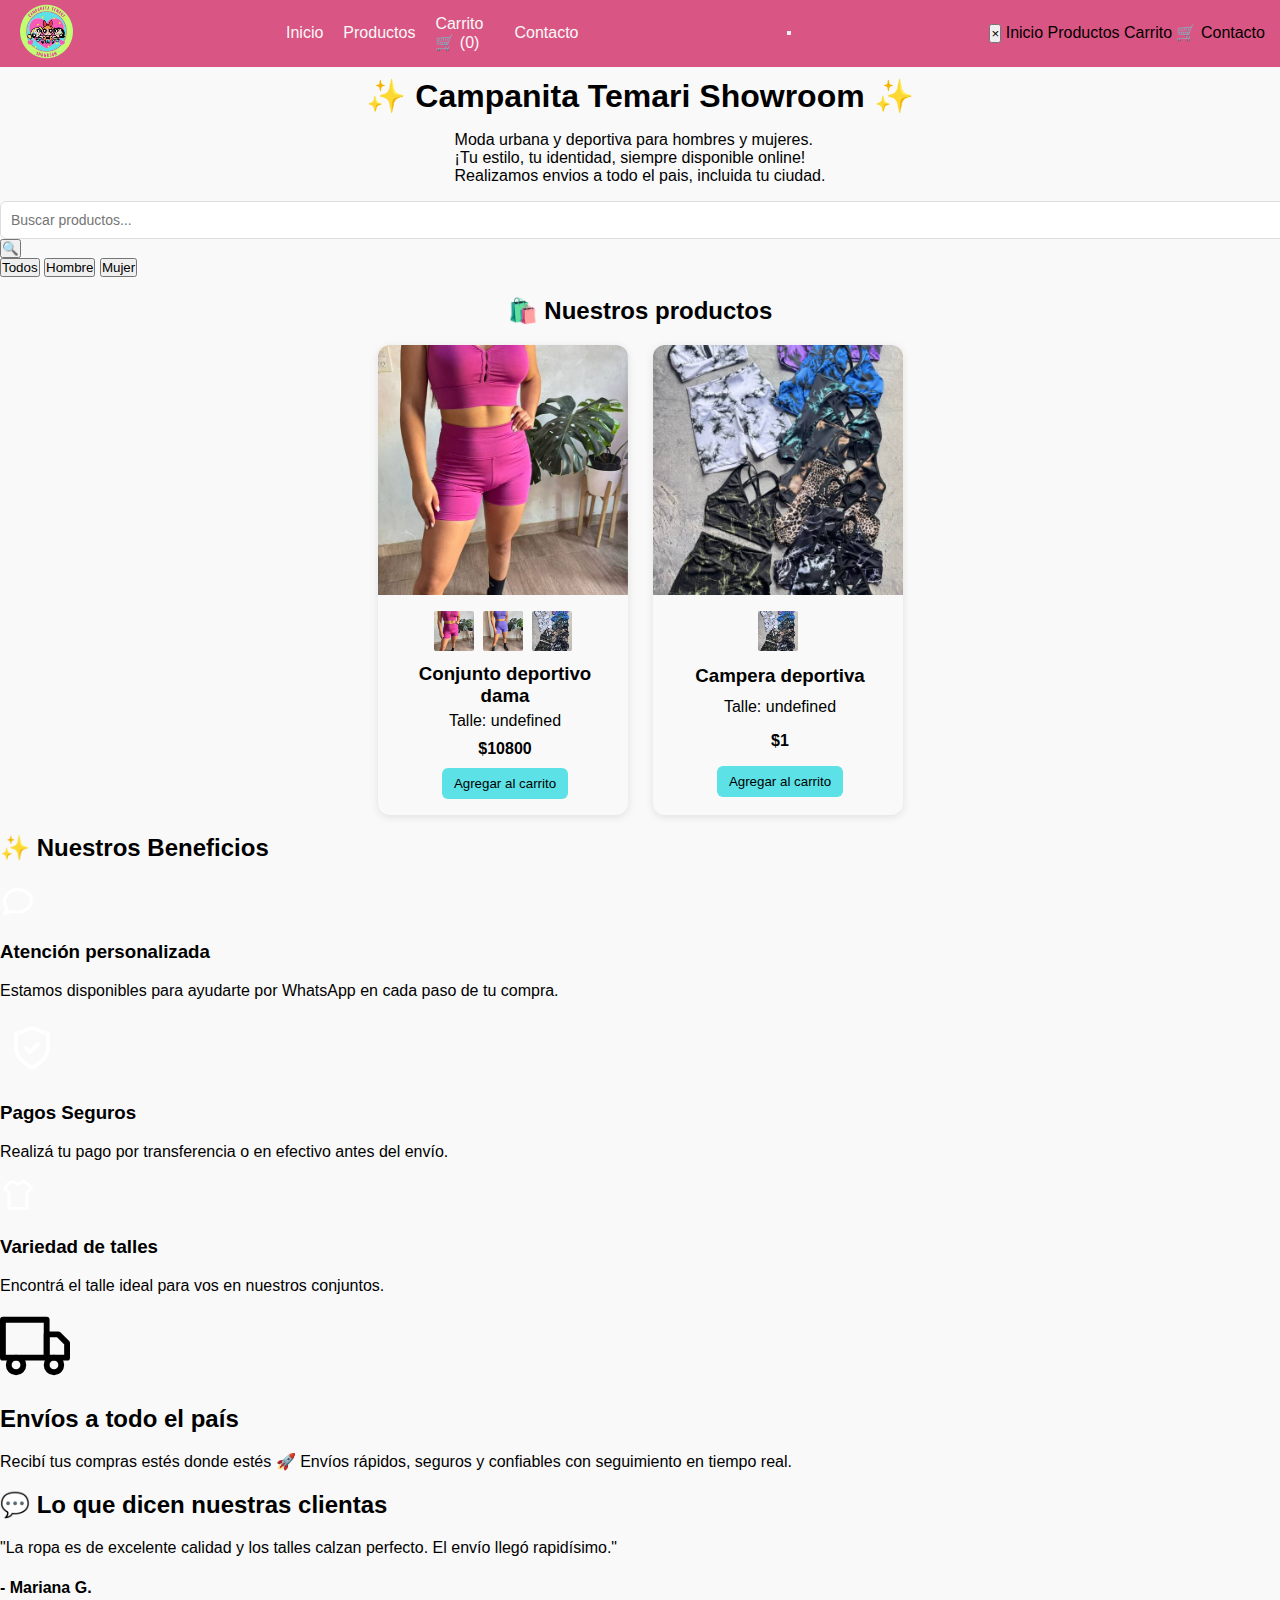
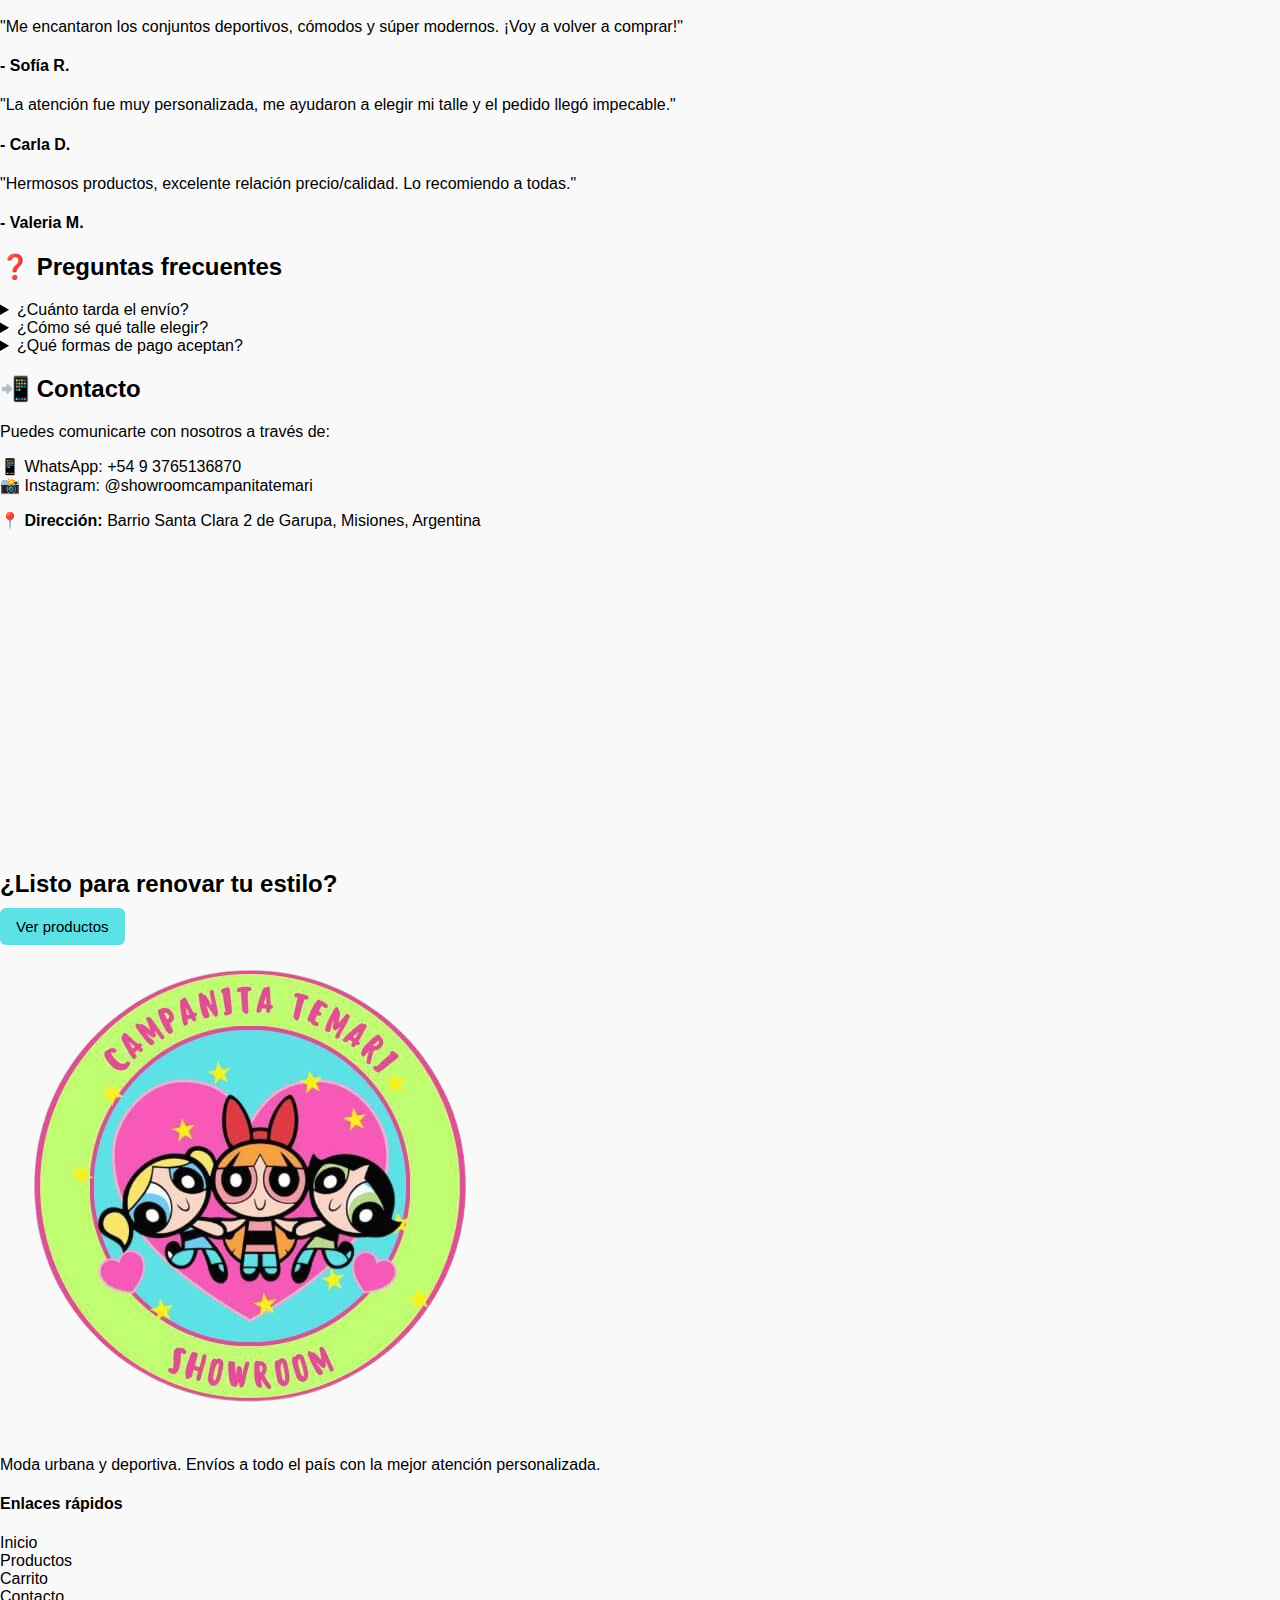
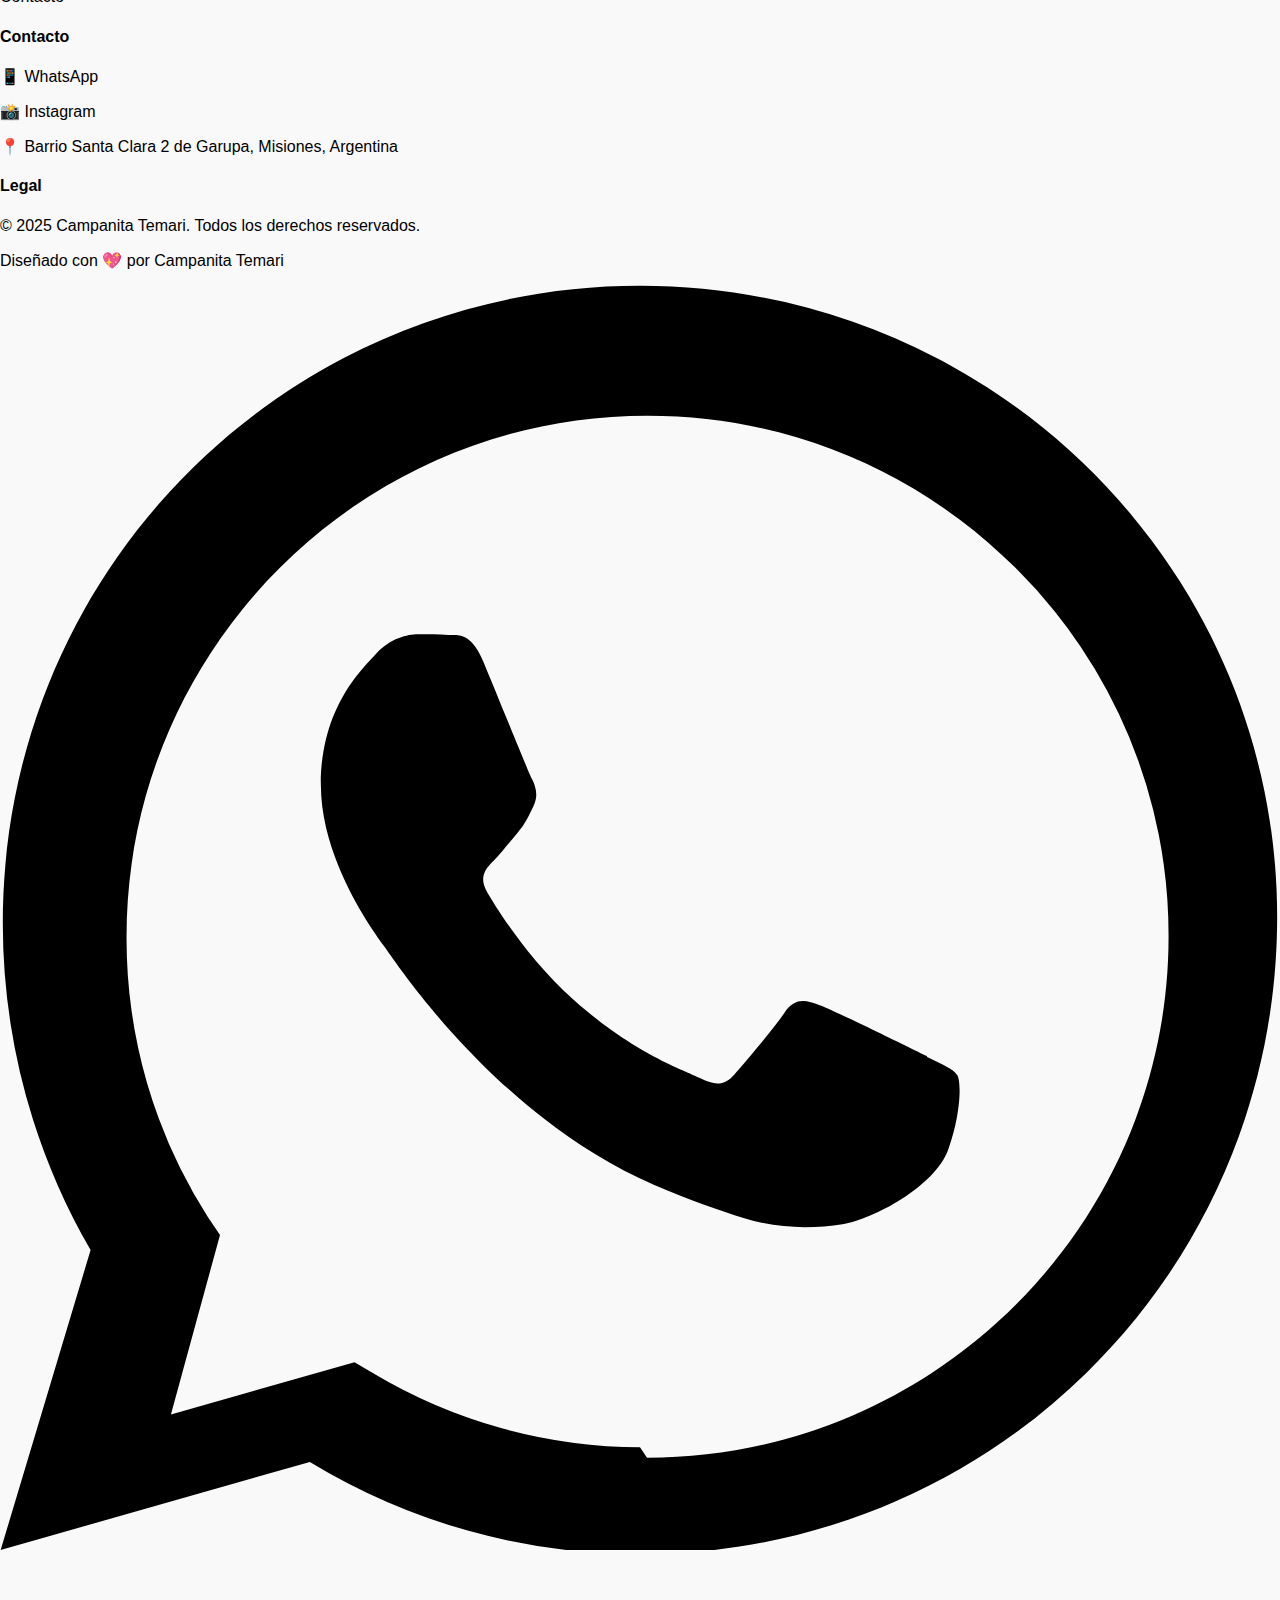
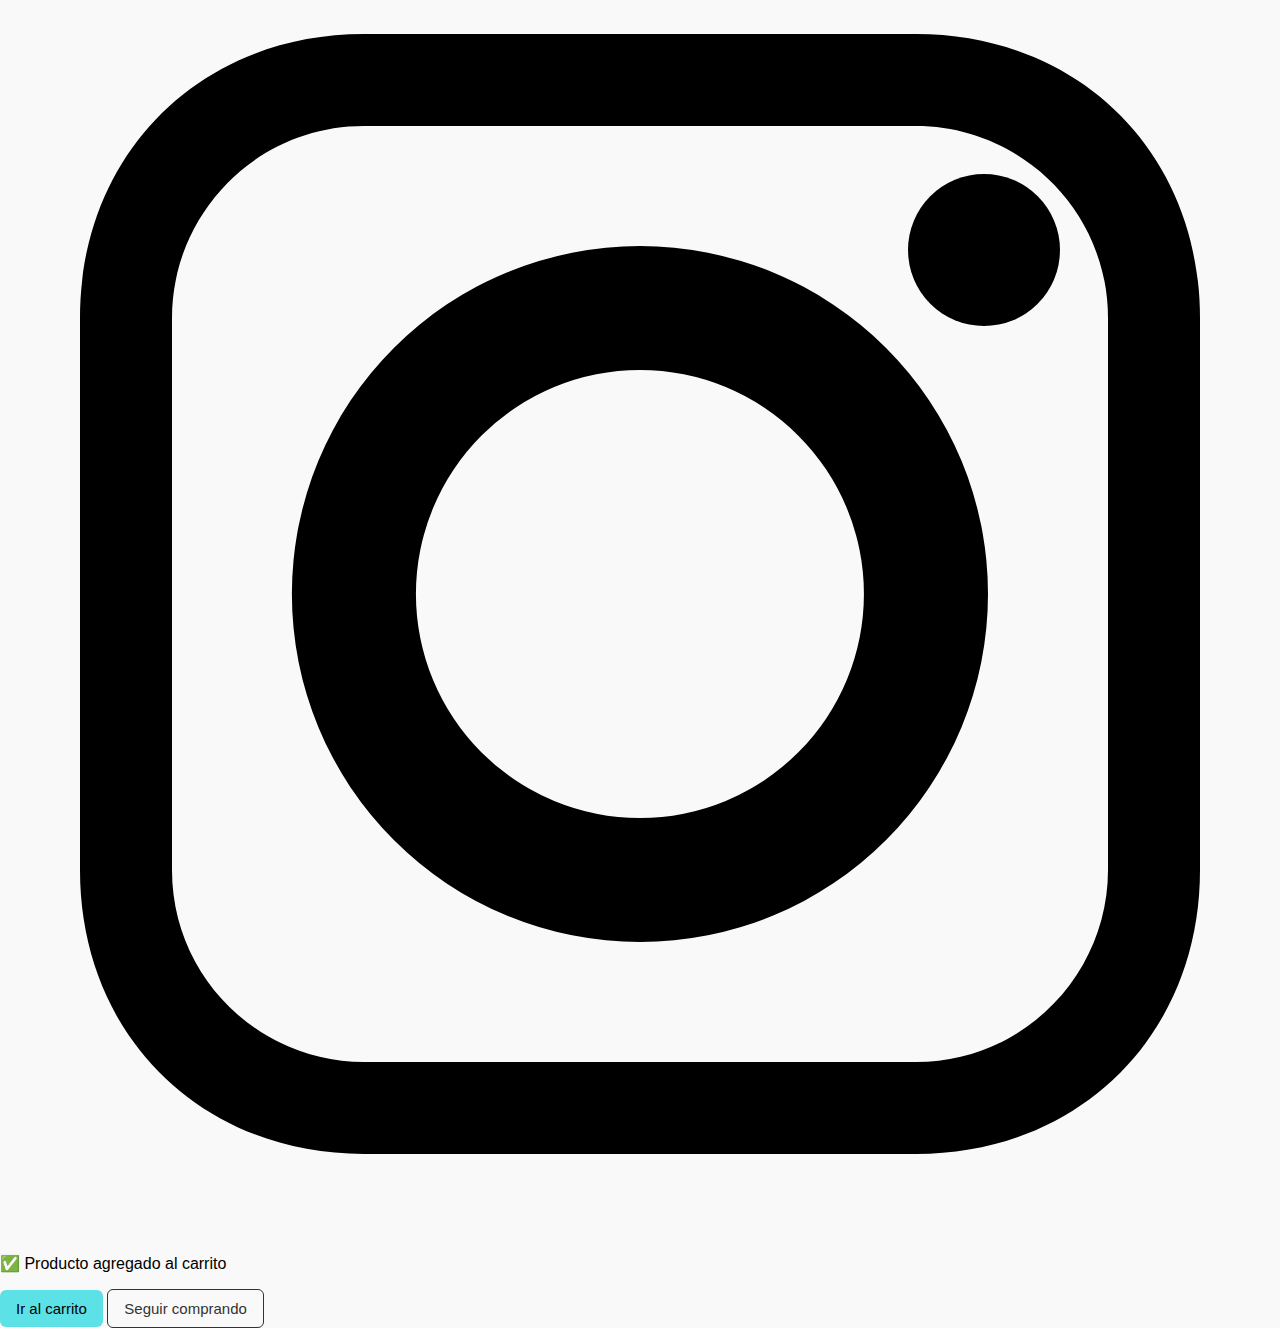
<file: index.html>
<!DOCTYPE html>
<html lang="es">
<head>
  <meta charset="UTF-8">
  <meta name="viewport" content="width=device-width, initial-scale=1.0">
  <link rel="icon" type="image/png" href="/img/Logo.png">
  <title>Campanita Temari Showroom</title>
  <link rel="stylesheet" href="/css/style.css">
  <link href="https://fonts.googleapis.com/css2?family=Poppins:wght@400;600&family=Roboto:wght@400;500&display=swap" rel="stylesheet">
</head>
<body>
  <!-- Header con logo y menú -->
  <header class="header">
    <div class="logo">
      <img src="/img/Logo.png" alt="Campanita Temari Logo">
    </div>
    <!-- Menú normal (desktop) -->
    <nav class="nav">
      <a href="#hero">Inicio</a>
      <a href="#products">Productos</a>
      <a href="cart.html">Carrito 🛒 (<span id="cart-count">0</span>)</a>
      <a href="#contact">Contacto</a>
    </nav>

    <!-- Botón hamburguesa (solo mobile) -->
  <button class="hamburger" id="hamburgerBtn">
    <span></span>
    <span></span>
    <span></span>
  </button>

  <!-- Overlay + menú -->
  <div class="mobile-overlay" id="mobileOverlay">
    <div class="mobile-menu" id="mobileMenu">
      <button class="close-btn" id="closeBtn">&times;</button>
      <a href="#hero">Inicio</a>
      <a href="#products">Productos</a>
      <a href="cart.html">Carrito 🛒</a>
      <a href="#contact">Contacto</a>
    </div>
  </div>
</header>

  <!-- Hero principal -->
  <section id="hero" class="hero">
    <div class="hero-text">
      <h1>✨ Campanita Temari Showroom ✨</h1>
      <p>Moda urbana y deportiva para hombres y mujeres. <br> 
      ¡Tu estilo, tu identidad, siempre disponible online!<br>
      Realizamos envios a todo el pais, incluida tu ciudad.</p>

    </div>
  </section>
<!-- Barra de búsqueda -->
<div class="search-bar">
  <input type="text" id="searchInput" placeholder="Buscar productos...">
  <button id="searchBtn">🔍</button>
</div>

<!-- Categorías -->
<section class="categories">
  <button class="category-btn active" data-category="all">Todos</button>
  <button class="category-btn" data-category="hombre">Hombre</button>
  <button class="category-btn" data-category="mujer">Mujer</button>
</section>

  <!-- Sección de productos -->
  <section id="products" class="products-section">
    <h2>🛍️ Nuestros productos</h2>
    <div id="products-container" class="products"></div>
  </section>

  <div id="modal" class="modal">
    <span class="close">&times;</span>
    <div class="flecha">
            <span class="prev">&#10094;</span>
            <div class="modal-box">
                <img class="modal-content" id="modal-img">
            </div>
            <span class="next">&#10095;</span>
    </div>
  </div>

  <!-- Sección Beneficios -->
<section id="benefits" class="benefits">
  <h2>✨ Nuestros Beneficios</h2>
  <div class="benefits-grid">
    
    <div class="benefit-card">
      <div class="icon">
        <!-- 💬 Atención personalizada -->
        <svg xmlns="http://www.w3.org/2000/svg" width="36" height="36" fill="none" stroke="white" stroke-width="2" stroke-linecap="round" stroke-linejoin="round" viewBox="0 0 24 24">
          <path d="M21 12c0 4.418-4.03 8-9 8-1.1 0-2.15-.18-3.1-.5L3 21l1.6-3.2C3.6 16.5 3 14.8 3 13c0-4.418 4.03-8 9-8s9 3.582 9 7z"/>
        </svg>
      </div>
      <h3>Atención personalizada</h3>
      <p>Estamos disponibles para ayudarte por WhatsApp en cada paso de tu compra.</p>
    </div>

    <div class="benefit-card">
      <div class="icon">
        <!-- 💳 Pagos -->
        <svg xmlns="http://www.w3.org/2000/svg" width="64" height="64" viewBox="0 0 24 24" fill="none" stroke="white" stroke-width="2" stroke-linecap="round" stroke-linejoin="round">
          <g transform="scale(0.75) translate(4,4)">
            <path d="M12 22s8-4 8-10V5l-8-3-8 3v7c0 6 8 10 8 10z"/>
            <path d="M9 12l2 2 4-4"/>
          </g>
        </svg>
      </div>
      <h3>Pagos Seguros</h3>
      <p>Realizá tu pago por transferencia o en efectivo antes del envío.</p>
    </div>

    <div class="benefit-card">
      <div class="icon">
        <!-- 👕 Talles -->
        <svg xmlns="http://www.w3.org/2000/svg" width="36" height="36" fill="none" stroke="white" stroke-width="2" stroke-linecap="round" stroke-linejoin="round" viewBox="0 0 24 24">
          <path d="M16 3h-1a4 4 0 0 1-6 0h-1l-3 2-2 3 3 2v11h12V10l3-2-2-3-3-2z"/>
        </svg>
      </div>
      <h3>Variedad de talles</h3>
      <p>Encontrá el talle ideal para vos en nuestros conjuntos.</p>
    </div>

  </div>
</section>

<!-- Sección Envíos -->
<section id="shipping" class="shipping">
  <div class="shipping-content">
    <!-- Ícono camión -->
    <div class="shipping-icon">
      <svg xmlns="http://www.w3.org/2000/svg" width="70" height="70" viewBox="0 0 24 24" fill="none" stroke="currentColor" stroke-width="2" stroke-linecap="round" stroke-linejoin="round">
        <rect x="1" y="3" width="15" height="13"></rect>
        <polygon points="16 8 20 8 23 11 23 16 16 16 16 8"></polygon>
        <circle cx="5.5" cy="18.5" r="2.5"></circle>
        <circle cx="18.5" cy="18.5" r="2.5"></circle>
      </svg>
    </div>
    <!-- Texto -->
    <div class="shipping-text">
      <h2>Envíos a todo el país</h2>
      <p>
        Recibí tus compras estés donde estés 🚀  
        Envíos rápidos, seguros y confiables con seguimiento en tiempo real.
      </p>
    </div>
  </div>
</section>

<!-- Seccion Clientes -->
<section id="testimonials" class="testimonials">
  <h2>💬 Lo que dicen nuestras clientas</h2>
  <div class="testimonial-carousel">
    <div class="testimonial active">
      <p>"La ropa es de excelente calidad y los talles calzan perfecto. El envío llegó rapidísimo."</p>
      <h4>- Mariana G.</h4>
    </div>
    <div class="testimonial">
      <p>"Me encantaron los conjuntos deportivos, cómodos y súper modernos. ¡Voy a volver a comprar!"</p>
      <h4>- Sofía R.</h4>
    </div>
    <div class="testimonial">
      <p>"La atención fue muy personalizada, me ayudaron a elegir mi talle y el pedido llegó impecable."</p>
      <h4>- Carla D.</h4>
    </div>
    <div class="testimonial">
      <p>"Hermosos productos, excelente relación precio/calidad. Lo recomiendo a todas."</p>
      <h4>- Valeria M.</h4>
    </div>
  </div>
</section>

<!-- Preguntas frecuentes -->
<section id="faq" class="faq">
  <h2>❓ Preguntas frecuentes</h2>
  <details>
    <summary>¿Cuánto tarda el envío?</summary>
    <p>De 2 a 5 días hábiles según tu ubicación.</p>
  </details>
  <details>
    <summary>¿Cómo sé qué talle elegir?</summary>
    <p>Te ayudamos por WhatsApp con la tabla de medidas y asesoramiento.</p>
  </details>
  <details>
    <summary>¿Qué formas de pago aceptan?</summary>
    <p>Transferencia bancaria, Mercado Pago y efectivo en el showroom.</p>
  </details>
</section>

  <!-- Contacto -->
  <section id="contact" class="contact">
  <h2>📲 Contacto</h2>
  <div class="contact-container">
    
    <!-- Columna izquierda: información de contacto -->
    <div class="contact-info">
      <p>Puedes comunicarte con nosotros a través de:</p>
      <ul>
        <li>
          <a href="https://wa.me/5493765136870" target="_blank">📱 WhatsApp: +54 9 3765136870</a>
        </li>
        <li>
          <a href="https://www.instagram.com/showroomcampanitatemari" target="_blank">📸 Instagram: @showroomcampanitatemari</a>
        </li>
      </ul>
      <p><strong>📍 Dirección:</strong> Barrio Santa Clara 2 de Garupa, Misiones, Argentina</p>
    </div>
    <!-- Columna derecha: mapa -->
    <div class="contact-map">
      <iframe 
        src="https://www.google.com/maps/embed?pb=!1m18!1m12!1m3!1d3540.3921081508424!2d-55.84780187376985!3d-27.45704961616888!2m3!1f0!2f0!3f0!3m2!1i1024!2i768!4f13.1!3m3!1m2!1s0x9457c77e46d9c7c5%3A0xa444596b9cc3992b!2sSanta%20Clara%20II%2C%20N3304%20Garupa%2C%20Misiones!5e0!3m2!1ses-419!2sar!4v1758472401634!5m2!1ses-419!2sar"
        width="100%" height="300" style="border:0;" allowfullscreen="" loading="lazy" referrerpolicy="no-referrer-when-downgrade">
      </iframe>
    </div>

  </div>
</section>

  <!-- CTA -->
<section class="cta">
  <h2>¿Listo para renovar tu estilo?</h2>
  <a href="#products" class="btn">Ver productos</a>
</section>

<footer class="footer">
  <div class="footer-container">

    <!-- Columna 1: Logo y descripción -->
    <div class="footer-col">
      <img src="/img/Logo.png" alt="Campanita Temari Logo" class="footer-logo">
      <p>Moda urbana y deportiva. Envíos a todo el país con la mejor atención personalizada.</p>
    </div>

    <!-- Columna 2: Navegación -->
    <div class="footer-col">
      <h4>Enlaces rápidos</h4>
      <ul>
        <li><a href="index.html#hero">Inicio</a></li>
        <li><a href="index.html#products">Productos</a></li>
        <li><a href="cart.html">Carrito</a></li>
        <li><a href="index.html#contact">Contacto</a></li>
      </ul>
    </div>

    <!-- Columna 3: Contacto -->
    <div class="footer-col">
      <h4>Contacto</h4>
      <p>📱 <a href="https://wa.me/5493765136870" target="_blank">WhatsApp</a></p>
      <p>📸 <a href="https://www.instagram.com/showroomcampanitatemari" target="_blank">Instagram</a></p>
      <p>📍 Barrio Santa Clara 2 de Garupa, Misiones, Argentina</p>
    </div>

    <!-- Columna 4: Legal -->
    <div class="footer-col">
      <h4>Legal</h4>
      <p>&copy; 2025 Campanita Temari. Todos los derechos reservados.</p>
    </div>
  </div>

  <div class="footer-bottom">
    Diseñado con 💖 por Campanita Temari
  </div>
</footer>

<!-- Botones flotantes -->
<div class="social-float">
  <a href="https://wa.me/5493765136870" target="_blank" class="float-btn whatsapp" aria-label="WhatsApp">
    <img src="img/whatsapp.svg" alt="WhatsApp">
  </a>
  <a href="https://www.instagram.com/showroomcampanitatemari" target="_blank" class="float-btn instagram" aria-label="Instagram">
    <img src="img/instagram.svg" alt="Instagram">
  </a>
</div>

<!-- Notificación de carrito -->
<div id="cartNotifBox" class="cart-notif">
  <div class="cart-notif-content">
    <p>✅ Producto agregado al carrito</p>
    <div class="cart-notif-actions">
      <a href="cart.html" class="btn">Ir al carrito</a>
      <button id="keepShopping" class="btn btn--ghost">Seguir comprando</button>
    </div>
  </div>
</div>


<!-- Scripts -->
<script src="dataproducts.js"></script>
<script src="/js/app.js"></script>

<!-- Menu hamburguesa -->
<script>
 (() => {
  const hamburgerBtn = document.getElementById("hamburgerBtn");
  const mobileOverlay = document.getElementById("mobileOverlay");
  const closeBtn = document.getElementById("closeBtn");

  // Abrir menú
  hamburgerBtn.addEventListener("click", () => {
    mobileOverlay.classList.add("open");
  });

  // Cerrar con botón
  closeBtn.addEventListener("click", () => {
    mobileOverlay.classList.remove("open");
  });

  // Cerrar al tocar fuera del menú
  mobileOverlay.addEventListener("click", (e) => {
    if (e.target === mobileOverlay) {
      mobileOverlay.classList.remove("open");
    }
  });

  // Cerrar al hacer click en un enlace
  document.querySelectorAll(".mobile-menu a").forEach(link => {
    link.addEventListener("click", () => {
      mobileOverlay.classList.remove("open");
    });
  });
})();
</script>

<!-- Carrusel clientes -->
<script>
    document.addEventListener("DOMContentLoaded", () => {
      const testimonials = document.querySelectorAll(".testimonial");
      let index = 0;

      function showTestimonial(i) {
        testimonials.forEach((t, idx) => {
          t.classList.toggle("active", idx === i);
        });
      }

      setInterval(() => {
        index = (index + 1) % testimonials.length;
        showTestimonial(index);
      }, 4000); // cambia cada 4 segundos
    });
</script>

</body>
</html>
</file>
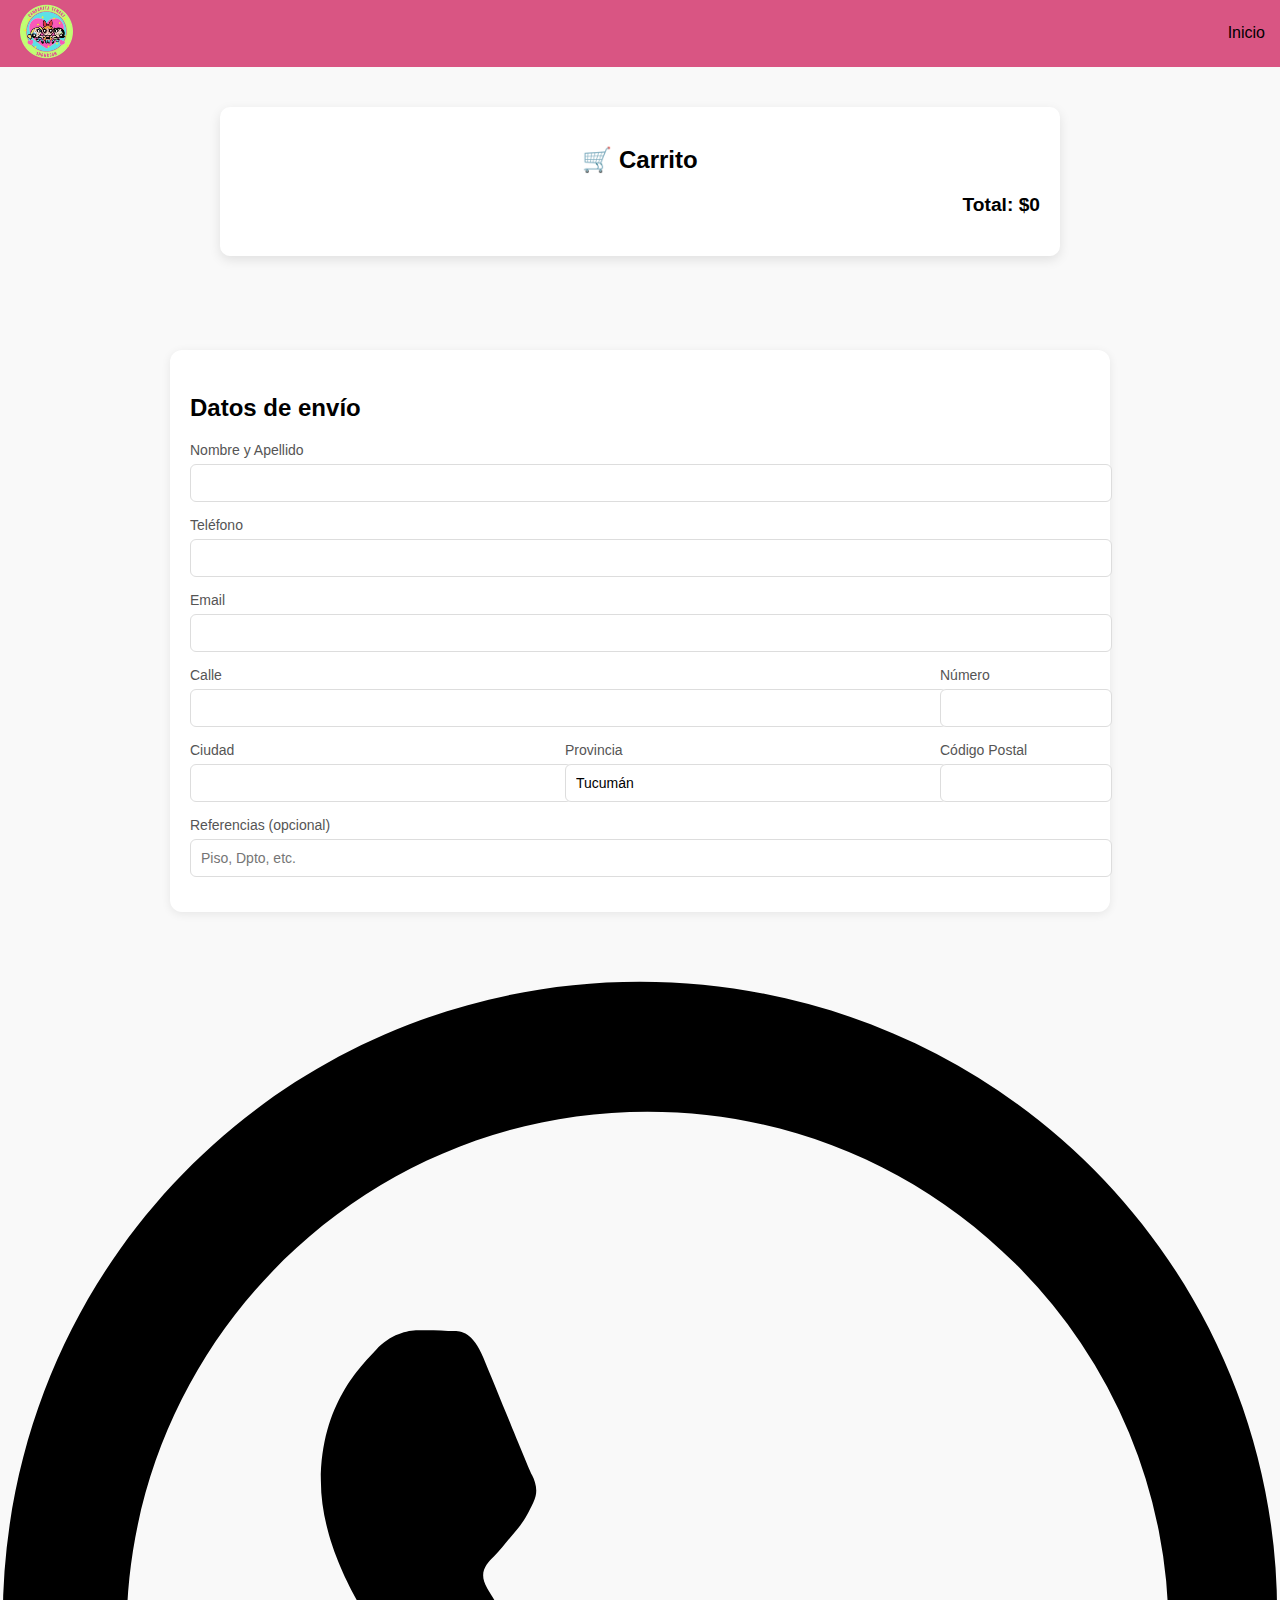
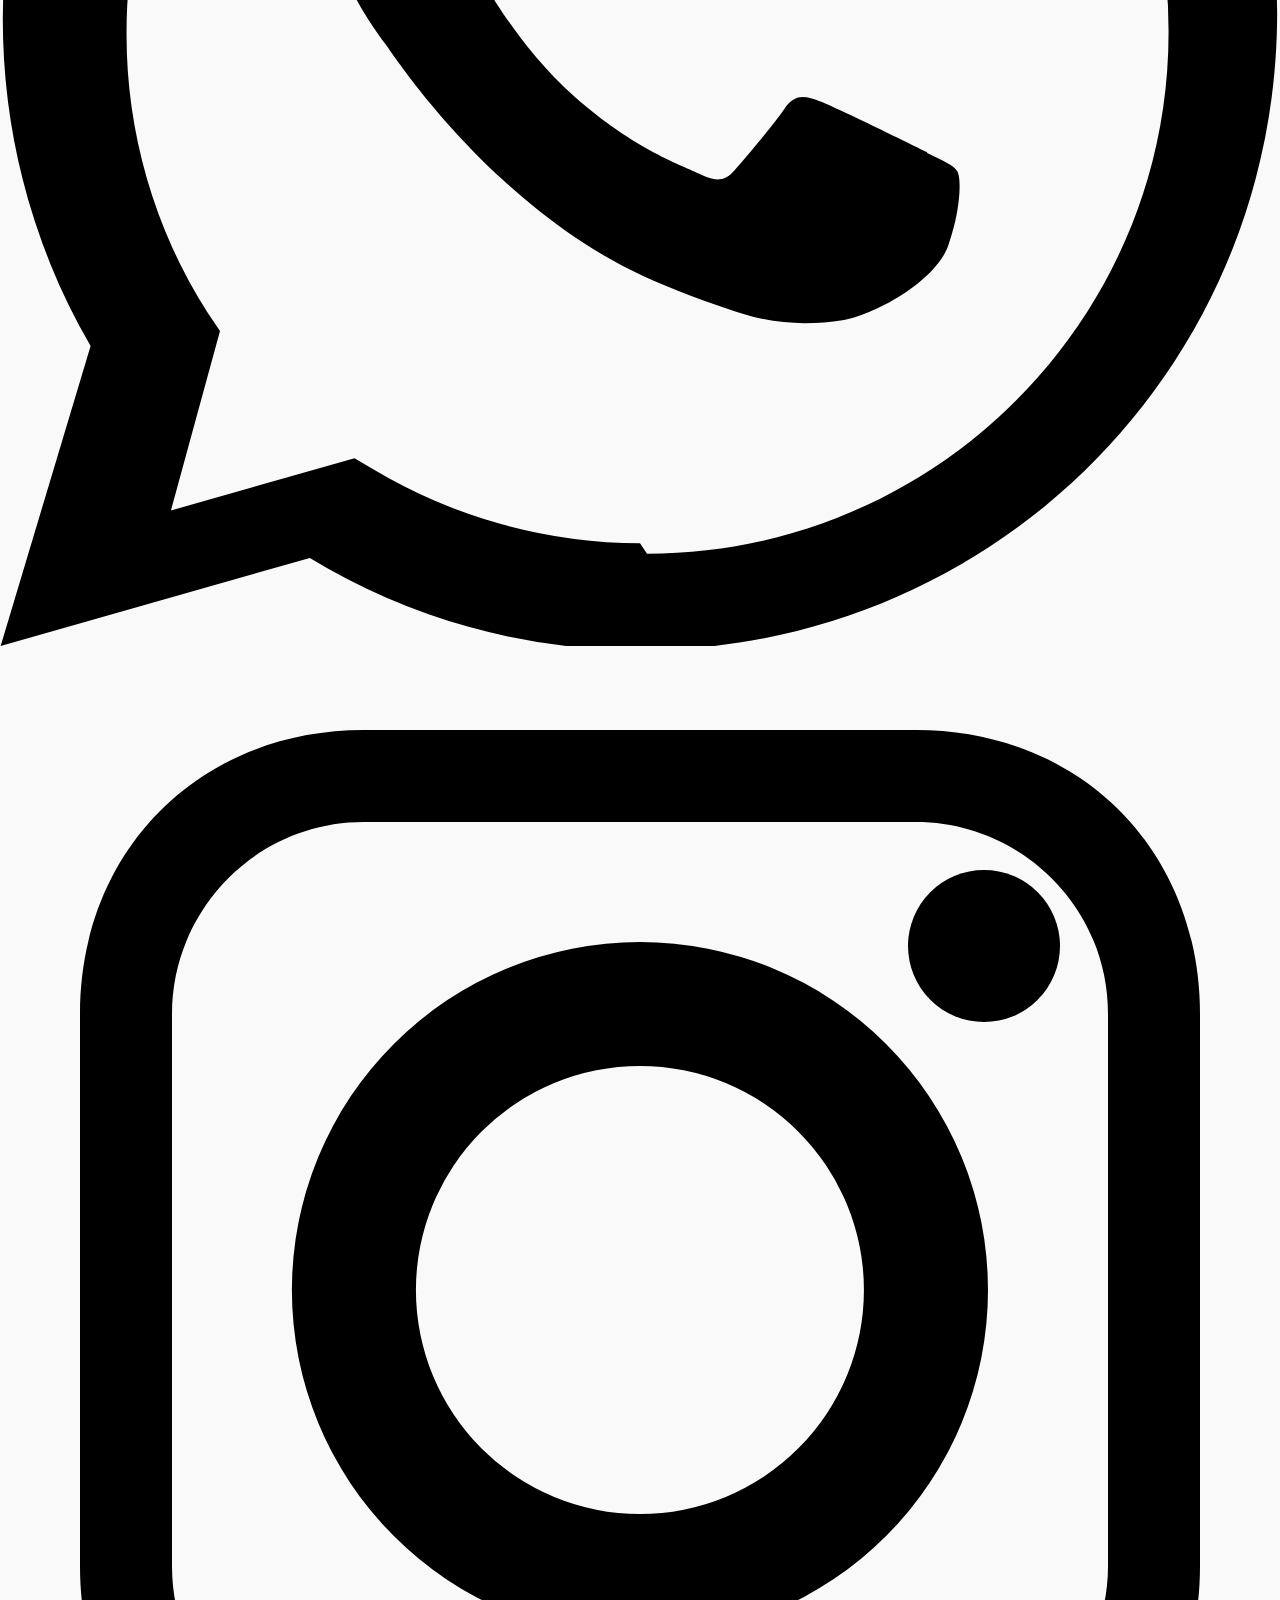
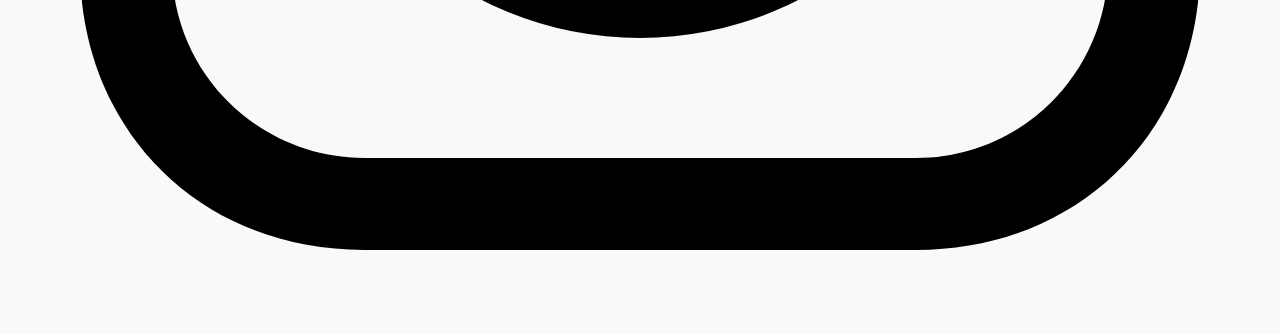
<file: cart.html>
<!DOCTYPE html>
<html lang="es">
<head>
  <meta charset="UTF-8">
  <meta name="viewport" content="width=device-width, initial-scale=1.0">
  <link rel="icon" type="image/png" href="/img/Logo.png">
  <title>Campanita Temari - Carrito</title>
  <link rel="stylesheet" href="/css/style.css">
  <link href="https://fonts.googleapis.com/css2?family=Poppins:wght@400;600&family=Roboto:wght@400;500&display=swap" rel="stylesheet">
</head>
<body>
<!-- Navbar -->
 <header class="header">
    <div class="logo">
      <img src="/img/Logo.png" alt="Campanita Temari Logo">
    </div>
    <nav class="nav-cart">
      <a href="index.html">Inicio</a>
    </nav>
  </header>

<section id="cart" class="cart">
  <h2>🛒 Carrito</h2>
  <ul id="cart-list"></ul>
  <p id="cart-total">Total: $0</p>
  <div class="compra">
      <button class="btn btn-whatsapp"  type="button">Finalizar compra</button>
      <button class="btn" id="btnClear">Vaciar carrito</button>
  </div>
</section>

<main class="container" style="padding:24px 0">
  <div id="shippingWrap" class="shipping-section">
  <h3>Datos de envío</h3>
  <form id="shippingForm">
    <div class="form-group">
      <label>Nombre y Apellido</label>
      <input name="name" required>
    </div>
    <div class="form-group">
      <label>Teléfono</label>
      <input name="phone" required>
    </div>
    <div class="form-group">
      <label>Email</label>
      <input id="email" name="email" type="email" required>
    </div>

    <div class="form-row">
      <div class="form-group">
        <label>Calle</label>
        <input name="street" required>
      </div>
      <div class="form-group small">
        <label>Número</label>
        <input name="number" required>
      </div>
    </div>

    <div class="form-row">
      <div class="form-group">
        <label>Ciudad</label>
        <input name="city" required>
      </div>
      <div class="form-group">
        <label>Provincia</label>
        <input name="province" required value="Tucumán">
      </div>
      <div class="form-group small">
        <label>Código Postal</label>
        <input name="zip" required>
      </div>
    </div>

    <div class="form-group">
      <label>Referencias (opcional)</label>
      <input name="notes" placeholder="Piso, Dpto, etc.">
    </div>
  </form>
  <div style="display:flex;gap:10px;flex-wrap:wrap;margin-top:10px">
  </div>
</div>
</main>

  <!-- Botones flotantes -->
<div class="social-float">
  <a href="https://wa.me/5493765136870" target="_blank" class="float-btn whatsapp" aria-label="WhatsApp">
    <img src="img/whatsapp.svg" alt="WhatsApp">
  </a>
  <a href="https://www.instagram.com/showroomcampanitatemari" target="_blank" class="float-btn instagram" aria-label="Instagram">
    <img src="img/instagram.svg" alt="Instagram">
  </a>
</div>
  
  <script src="/js/cart.js"></script>
</body>

</html>
</file>
<file: css/style.css>
:root{
  --primary: #5ce1e6;
  --verde: #c0ff73;
  --rosa: #d95583;
  --blanco: #f9f9f9;
}

* {
    padding: 0;
    text-decoration: none;
    color: #000;
}

body {
  font-family: Arial, sans-serif;
  background: #f9f9f9;
  margin: 0;
}

h1 {
    margin: 10px 0 0 0;
}

.header {
    display: flex;
    justify-content: space-between;
    align-items: center;
    background: var(--rosa);
    padding: 0 15px;
}

.header .logo {
    width: 5%;
}

.header .logo img{
    width: 100%;
    max-height: 100px;
}

.header .nav {
    display: flex;
    justify-content: space-around;
    align-items: center;
    width: 25%;
}
.header .nav a{
    margin: 10px;
    color: #f9f9f9;
}
.header .nav span{
    color: #f9f9f9;
}

.hero {
    display: flex;
    flex-direction: column;
    justify-content: center;
    align-items: center;
}
.hero-text {
    display: flex;
    flex-direction: column;
    justify-content: center;
    align-items: center;
    margin: 0;
}

.modal {
  display: none;
  position: fixed;
  z-index: 1000;
  left: 0;
  top: 0;
  width: 100%;
  height: 100%;
  background-color: rgba(0,0,0,0.9);
  justify-content: center;
  align-items: center;
}

.flecha {
  display: flex;
  align-items: center;
  justify-content: center;
  gap: 15px;
}

.modal-box {
  width: 600px;          
  height: 800px;
  display: flex;
  justify-content: center;
  align-items: center;
  border-radius: 10px;
  overflow: hidden;
}

.modal-box img {
  width: 100%;
  height: 100%;
  object-fit: cover;
}

.modal .close {
  position: absolute;
  top: 15px;
  right: 25px;
  color: #fff;
  font-size: 30px;
  font-weight: bold;
  cursor: pointer;
  z-index: 1100;
}
.prev, .next {
  color: white;
  font-size: 40px;
  cursor: pointer;
  user-select: none;
  padding: 10px;
  transition: transform 0.2s ease;
}

.prev:hover, .next:hover {
  transform: scale(1.2);
  color: var(--rosa);
}

.thumbnails {
  display: flex;
  gap: 5px;
  margin-top: 10px;
  justify-content: center;
}

.thumbnails .thumb {
  width: 40px;
  height: 40px;
  object-fit: cover;
  cursor: pointer;
  border: 2px solid transparent;
  border-radius: 4px;
  transition: border 0.2s ease;
}

.thumbnails .thumb.selected {
  border-color: #333; 
  box-shadow: 0 0 5px rgba(0,0,0,0.4);
}

.thumbnails .thumb:hover {
  border-color: #333;
}


.products-section {
    display: flex;
    flex-direction: column;
    align-items: center;
    justify-content: center;
}
.products-section h2 {
    margin: 20px;
}

.products {
  display: flex;
  align-items: center;
  justify-content: center;
  width: 90%;
  gap: 25px;
  flex-wrap: wrap;
}

.card {
  background: var(--blanco);
  border-radius: 12px;
  box-shadow: 0 2px 8px rgba(0,0,0,0.1);
  overflow: hidden;
  width: 250px;
  max-height: 470px;
  text-align: center;
  display: flex;
  flex-direction: column;
}

.card .carousel {
    width: 100%;
}
.card .carousel img {
  width: 100%;
  height: 250px;
  object-fit: cover;
  cursor: pointer;
}

.info {
  padding: 5px 5px 15px 10px;
  display: flex;
  flex-direction: column;
  justify-content: space-around;
  align-items: center;
  height: 161px;
}
.info h3 {
    margin: 5px;
}
.info p {
    margin: 0 0 10px 0; 
}

.add-btn {
  padding: 8px 12px;
  border: none;
  background: var(--primary);
  color: #000;
  cursor: pointer;
  border-radius: 6px;
}

.add-btn:hover {
  background: #9de6e9;
}

/* ====== SECCIÓN CARRITO ====== */
.cart {
  max-width: 800px;
  margin: 40px auto;
  padding: 20px;
  background: #fff;
  border-radius: 10px;
  box-shadow: 0 4px 12px rgba(0,0,0,0.1);
}

.cart h2 {
  margin-bottom: 20px;
  text-align: center;
}

.cart-item {
  display: flex;
  align-items: center;
  justify-content: space-between;
  gap: 15px;
  padding: 12px;
  border-bottom: 1px solid #eee;
}

.cart-item:last-child {
  border-bottom: none;
}

.cart-img {
  width: 80px;
  height: 80px;
  object-fit: cover;
  border-radius: 8px;
}

.cart-info {
  flex: 1;
}

.cart-info p {
  margin: 4px 0;
}

.talle-select {
  padding: 6px 10px;
  border-radius: 6px;
  border: 1px solid #ccc;
  font-size: 14px;
}

.cart-controls {
  display: flex;
  align-items: center;
  gap: 10px;
}

/* Botones de cantidad */
.qty-btn {
  background: #cfcfcf;
  color: var(--primary);
  border: none;
  border-radius: 6px;
  padding: 4px 10px;
  cursor: pointer;
  font-size: 16px;
  transition: background 0.2s ease;
}

.qty-btn:hover {
  background: #9de6e9;
  color: #000;
}

.qty {
  min-width: 25px;
  text-align: center;
  font-weight: bold;
}

/* Total */
#cart-total {
  font-size: 1.2rem;
  font-weight: bold;
  margin: 10px 0 20px;
  text-align: right;
}

/* Botón Vaciar Carrito */
#btnClear {
  display: block;
  margin-left: auto;
  background: var(--primary);
  color: #000;
}

#btnClear:hover {
  background: #9de6e9;
}

/* ====== FORMULARIO DE ENVÍO ====== */
.shipping-section {
  max-width: 900px;
  margin: 30px auto;
  padding: 20px;
  background: #fff;
  border-radius: 12px;
  box-shadow: 0 2px 10px rgba(0,0,0,0.08);
}

.shipping-section h3 {
  margin-bottom: 20px;
  font-size: 1.5rem;
}

.form-group {
  margin-bottom: 15px;
  flex: 1;
}

.form-row {
  display: flex;
  gap: 15px;
}

.form-group.small {
  max-width: 150px;
}

label {
  display: block;
  margin-bottom: 6px;
  font-size: 14px;
  color: #555;
}

input {
  width: 100%;
  padding: 10px;
  border-radius: 6px;
  border: 1px solid #ddd;
  font-size: 14px;
}

input:focus {
  border-color: #333;
  outline: none;
}

/* Botones generales */
.btn {
  background: var(--primary);
  color: #000;
  border: none;
  padding: 10px 16px;
  border-radius: 6px;
  cursor: pointer;
  font-size: 15px;
  transition: background 0.2s ease;
}

.btn:hover {
   background: #9de6e9;
}

.btn--ghost {
  background: transparent;
  border: 1px solid #333;
  color: #333;
}

.btn--ghost:hover {
  background: #333;
  color: white;
}


/* -------------------- WhatsApp flotante -------------------- */
.whatsapp-float{
  position:fixed;right:18px;bottom:18px;background:#25D366;color:#fff;font-weight:800;
  padding:12px 18px;border-radius:999px;box-shadow:0 8px 20px rgba(0,0,0,.25);font-size:15px;z-index:999
}
.whatsapp-float:hover{background:#1ebe5d}
</file>
